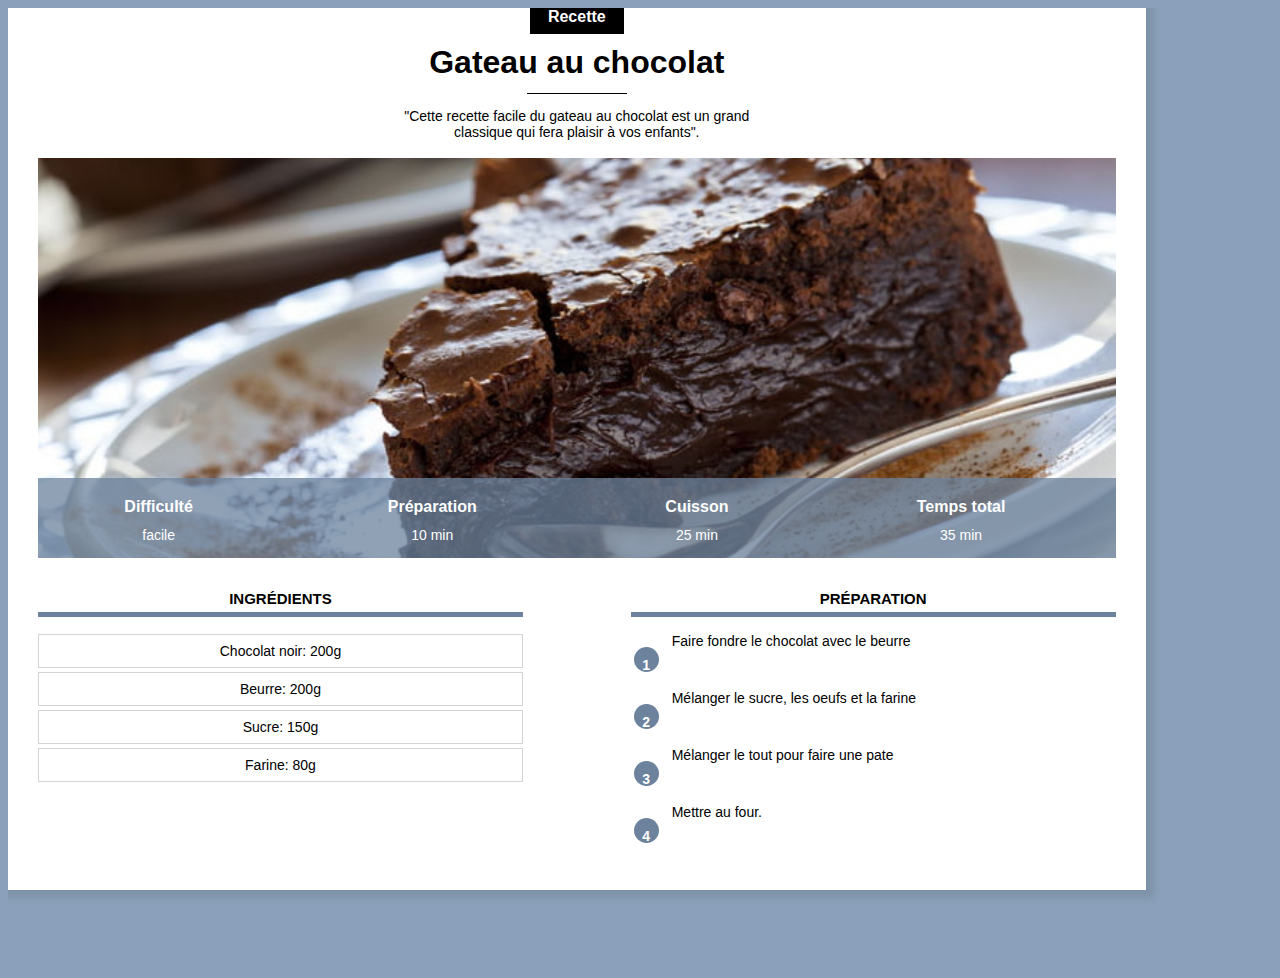
<file: index.html>
<!DOCTYPE html>
<html lang="fr">

    <head>
        <title>Gateau au Chocolat</title>
        <meta charset="UTF-8">
        <link rel="stylesheet" href="recette.css"/>

    </head>

    <body>
        
        <div class ="contenu">

            <div class="centre categorie">
                <p class="categorie">Recette</p>
            </div>
            <h1>Gateau au chocolat</h1>

            <div class = "separateur"></div>
            <div class="centre">
                <p class="description"> "Cette recette facile du gateau au chocolat est un grand classique qui fera plaisir à vos enfants".</p>
            </div>
            <div class="info">
                <img class="centre info" src="gateau.jpg">

                <table class ="info">
                    <tr>
                        <th>Difficulté</th>
                        <th>Préparation</th>
                        <th>Cuisson</th>
                        <th>Temps total</th>
                    </tr>
                    <tr>
                        <td>facile</td>
                        <td>10 min</td>
                        <td>25 min</td>
                        <td>35 min</td>
                    </tr>
                </table>
            </div>
            <div>
                <div class="colonne1 colonne">
                    <h2>Ingrédients</h2>
                    <div class ="ingredients">
                        <p>Chocolat noir: 200g</p>
                        <p>Beurre: 200g</p>
                        <p>Sucre: 150g</p>
                        <p>Farine: 80g</p>
                    </div>
                </div>
                <div class="colonne2 colonne">
                    <h2>Préparation</h2>
                    <table class="preparation">
                        <tr><td><p class="numero">1</p></td><td class="preparation_etape">Faire fondre le chocolat avec le beurre</td></tr>
                        <tr><td><p class="numero">2</p></td><td class="preparation_etape">Mélanger le sucre, les oeufs et la farine</td></tr>
                        <tr><td><p class="numero">3</p></td><td class="preparation_etape">Mélanger le tout pour faire une pate</td></tr>
                        <tr><td><p class="numero">4</p></td><td class="preparation_etape">Mettre au four.</td></tr>
                    </table>
                </div>
            </div>
        </div>
    </body>
</html>
</file>
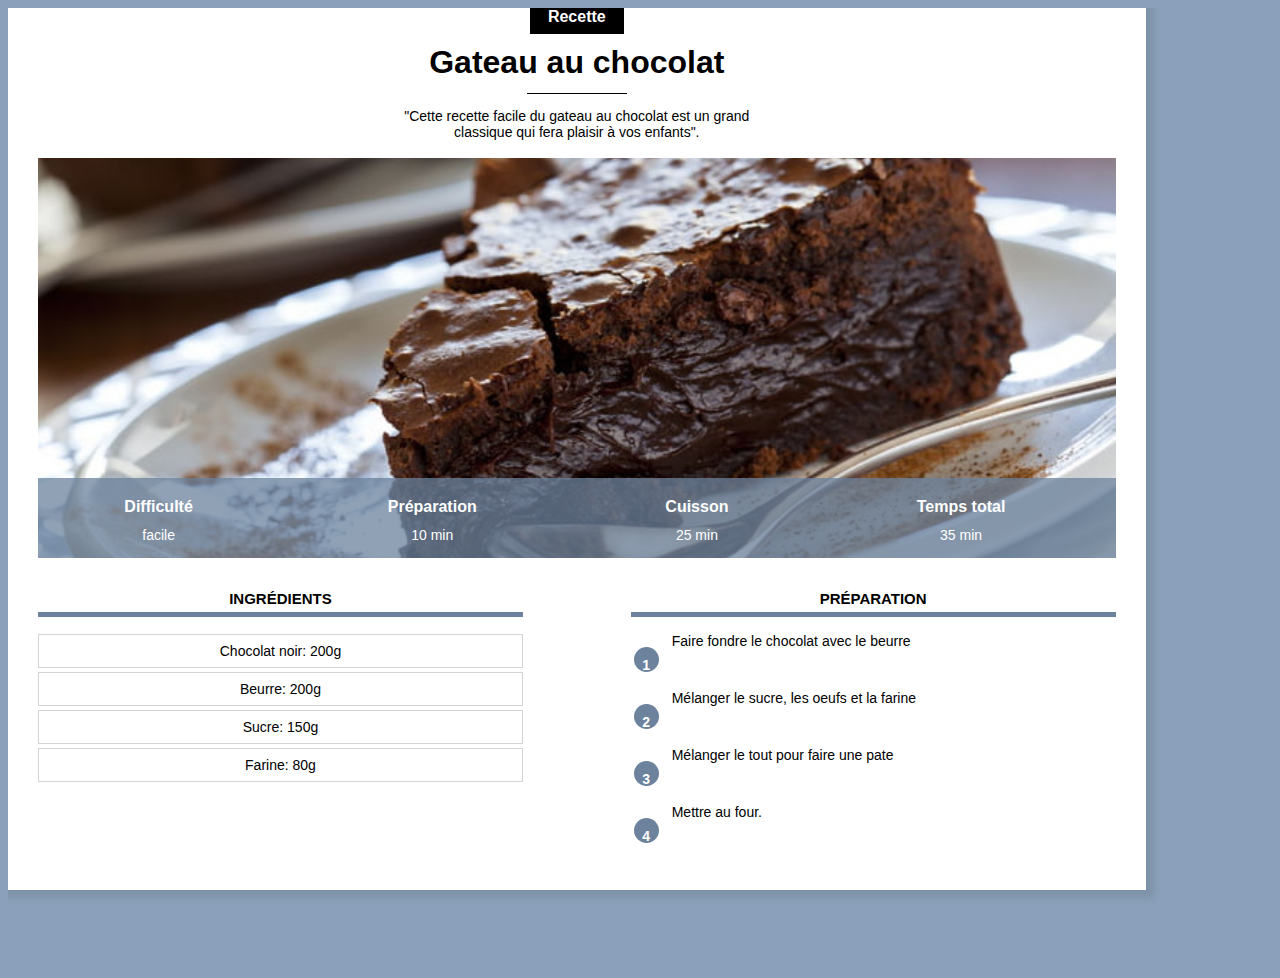
<file: recette.html>
<!DOCTYPE html>
<html lang="fr">

    <head>
        <title>Gateau au Chocolat</title>
        <meta charset="UTF-8">
        <meta name="viewport" content="width=device-width, initial-scale=1.0">
        <link rel="stylesheet" href="recette.css"/>

    </head>

    <body>
        
        <div class ="contenu">

            <div class="centre categorie">
                <p class="categorie">Recette</p>
            </div>
            <h1>Gateau au chocolat</h1>

            <div class = "separateur"></div>
            <div class="centre">
                <p class="description"> "Cette recette facile du gateau au chocolat est un grand classique qui fera plaisir à vos enfants".</p>
            </div>
            <div class="info">
                <img class="centre info" src="gateau.jpg">

                <table class ="info">
                    <tr>
                        <th>Difficulté</th>
                        <th>Préparation</th>
                        <th>Cuisson</th>
                        <th>Temps total</th>
                    </tr>
                    <tr>
                        <td>facile</td>
                        <td>10 min</td>
                        <td>25 min</td>
                        <td>35 min</td>
                    </tr>
                </table>
            </div>
            <div>
                <div class="colonne1 colonne">
                    <h2>Ingrédients</h2>
                    <div class ="ingredients">
                        <p>Chocolat noir: 200g</p>
                        <p>Beurre: 200g</p>
                        <p>Sucre: 150g</p>
                        <p>Farine: 80g</p>
                    </div>
                </div>
                <div class="colonne2 colonne">
                    <h2>Préparation</h2>
                    <table class="preparation">
                        <tr><td><p class="numero">1</p></td><td class="preparation_etape">Faire fondre le chocolat avec le beurre</td></tr>
                        <tr><td><p class="numero">2</p></td><td class="preparation_etape">Mélanger le sucre, les oeufs et la farine</td></tr>
                        <tr><td><p class="numero">3</p></td><td class="preparation_etape">Mélanger le tout pour faire une pate</td></tr>
                        <tr><td><p class="numero">4</p></td><td class="preparation_etape">Mettre au four.</td></tr>
                    </table>
                </div>
            </div>
        </div>
    </body>
</html>
</file>
<file: recette.css>
*{
    overflow:auto;
}

body{
    background-color :#8BA1BB;
    font-family: Arial;
}
p.categorie{
    background-color: #000000;
    color:white; 
    display: inline-block;
    margin-top: -15px;
    padding: 8px 18px;
    margin-bottom: 0px;
    font-weight: bold;
    font-size: 16px;
    overflow: visible;

}
div.categorie{
    margin-bottom: 0px;
    margin-top: 0px;
    }
div.contenu{
    background-color:white;
    margin:40px 8% 20px 8px ;
    padding: 0px 8px 20px 8px;
    box-shadow: 0px 0px 8px 8px rgba(0,0,0,0.1);
    overflow: visible;
}

h1 {
    text-align:center;
    margin-bottom: 12px;
    margin-top: 10px;
}

p.description{
    text-align:center;
    max-width:400px;
    display:inline-block;
    font-size:14px;
}
.centre{
    text-align:center;
    width:100%;

}

div.separateur{
    width: 100px;
    height: 1px;
    background-color:black; 
    margin-left: auto;
    margin-right:auto;
}
div.info{
    position: relative;
}

table.info{
    position:absolute;
    bottom: 0;
    width:100%;
    color:white;
    background-color: #6C829DC0;
    height:50px;
}
table.info td{
    text-align:center;
    font-size:12px;
    vertical-align: top;
}
table.info th{
    font-size:14px;
    vertical-align: bottom;
    padding-bottom: 8px;
}

img.info{
    display:block;
    max-height:400px;
    object-fit:cover;
    min-height:200px;
    background-color: lightgray;

}
div.colonne{
    width:100%;
    margin-top:20px;
}
div.colonne h2{
    text-align : center;
    text-transform: uppercase;
    font-size: 15px;
    border-bottom: 5px solid #6C829D;
    padding-bottom: 5px;
}
div.colonne1{
    display:inline-block;
}

div.ingredients p {
    text-align:center;
    font-size:14px;
    border: 1px solid lightgray;
    padding: 8px 0;
    margin-top: 4px;
    margin-bottom:0px;
}

table.preparation p.numero{
    background-color:#6C829D;
    color:white;
    width:25px;
    height:25px;
    text-align: center;
    font-size:14px;
    font-weight: bold;
    padding-top:10px;
    box-sizing: border-box;
    border-radius: 50%;
}
table.preparation td{
    vertical-align:top;
}
table.preparation td.preparation_etape{
    font-size:14px;
    padding-left: 10px;
    padding-bottom: 10px;
}
table.preparation tr{
    height:40px;

}

/* Style pour ordinateur*/
@media only screen and (min-width:768px) {
    div.contenu{
        min-width:350px;
        margin:60px 10% 80px 10% ;
        padding: 0px 30px 30px 30px;
    }

    table.info{
        height:80px;
    }
    table.info td{
        font-size:14px;
    }
    table.info th{
        font-size:16px;
    
    }
    div.colonne{
        width:45%;
    }

    div.colonne1{
        margin-right: 10%;
    }
    div.colonne2{
        float: right;
    }

}
@media only screen and (min-width:768px) {
    div.contenu{
        margin-left: auto;
        margin-top : auto;
        min-width:645px;
    }
}
</file>
